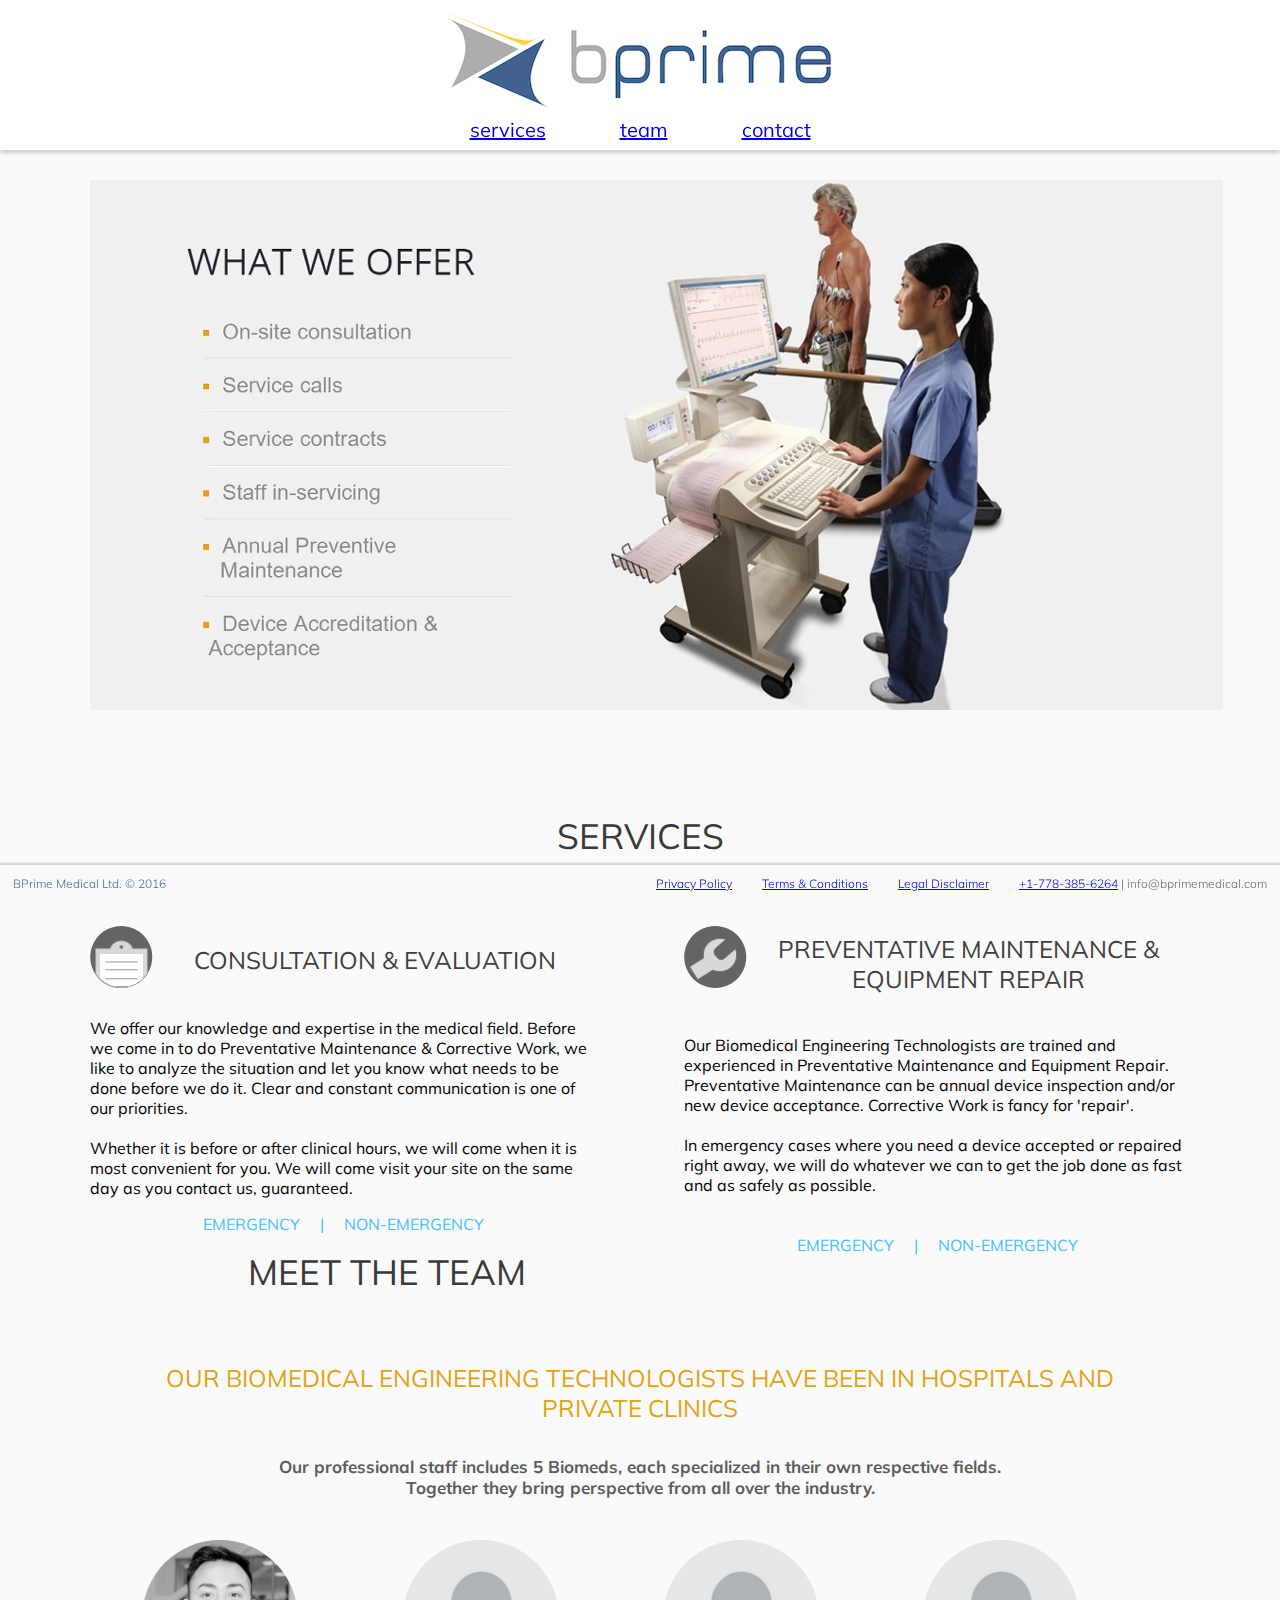
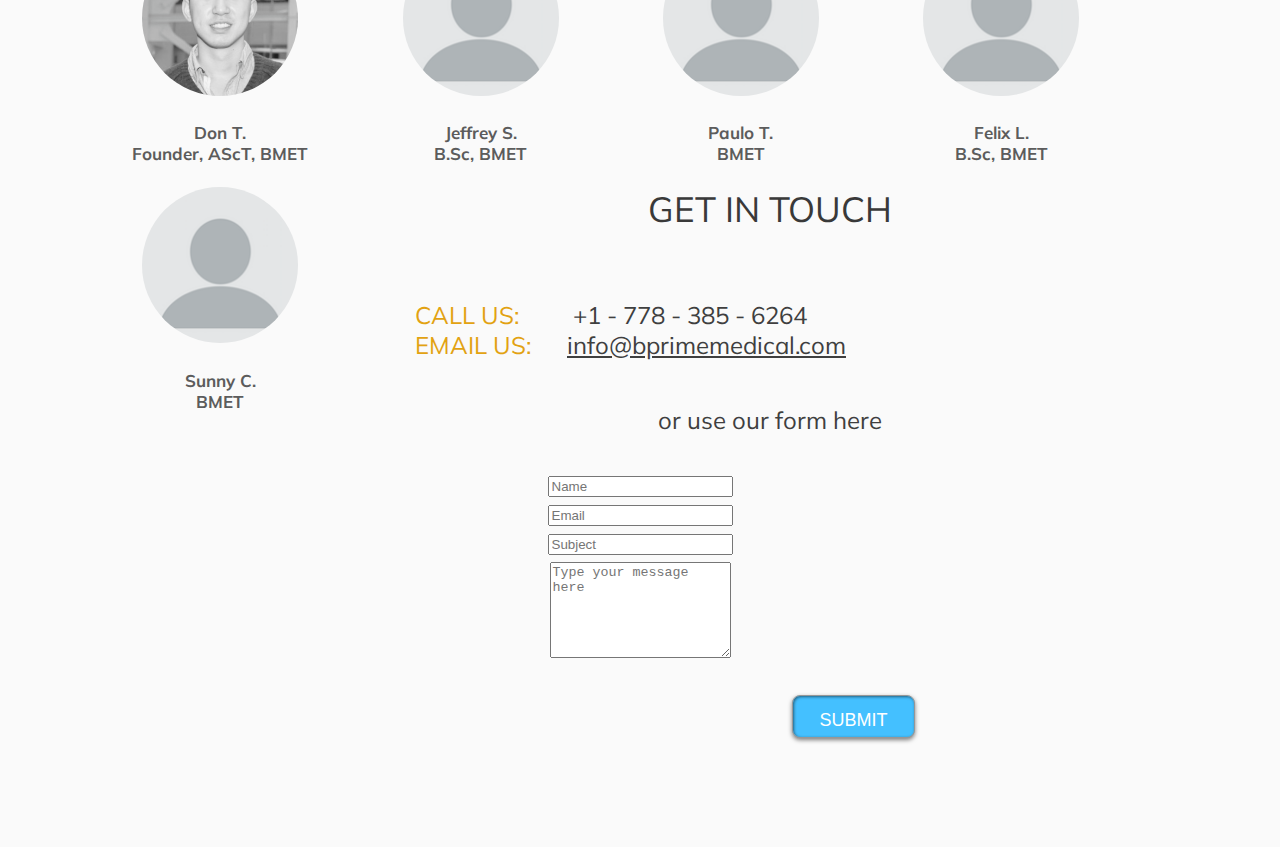
<file: index.html>
<!DOCTYPE html>
<html>

    <head>
        <meta charset="utf-8">
        <title>BPrime Medical</title>
        <meta name="description" content="B Prime Medical Company">
        <meta name="viewport" content="width=568, maximum-scale=1.0">
        <link rel="stylesheet" href="https://maxcdn.bootstrapcdn.com/bootstrap/3.3.6/css/bootstrap.min.css" integrity="sha384-1q8mTJOASx8j1Au+a5WDVnPi2lkFfwwEAa8hDDdjZlpLegxhjVME1fgjWPGmkzs7" crossorigin="anonymous">
        <link rel="stylesheet" type="text/css" href="style.css">
        <link href='https://fonts.googleapis.com/css?family=Muli:400,300' rel='stylesheet' type='text/css'>
        <meta http-equiv="Content-Type" content="text/html; charset=utf-8" />

        <link rel="stylesheet" type="text/css" href="style.css">
        <script src="//ajax.googleapis.com/ajax/libs/jquery/2.2.0/jquery.min.js"></script>
        <script src="scroll.js" type="text/javascript"></script>
        <script>
            $(document).ready( function() {
                $("#load_privacy").on("click", function() {
                    $("#content").load("privacy.html");
                });
            });
            $(document).ready( function() {
                $("#load_tos").on("click", function() {
                    $("#content").load("termsandconditions.html");
                });
            });
            $(document).ready( function() {
                $("#load_legal").on("click", function() {
                    $("#content").load("legal.html");
                });
            });
        </script>
    </head>

    <body class="home-bg">
        <div id=headcontact>
            <p><span class="contact-header-label">Book Now!</span> <a href="tel: 1-778-385-6264">+1-778-385-6264</a> | <a href="mailto:info@bprimemedical.com" class="contact-header-link">info@bprimemedical.com</a></p>
        </div>
        <div id="wrapper">
            <div id="fixed">
                <div id="header">
                    <a href="/"><img src="images/BPrime_logo.png" class="img-responsive center-block" alt="logo"></a>
                </div>
                <div id="navigation">
                    <ul class="links">
                        <li><a href="#services">services</a></li>
                        <li><a href="#team">team</a></li>
                        <li><a href="#contact">contact</a></li>
                    </ul>
                </div>
            </div>
            <div id="content">
                <div id="landing">
                    <img src="images/landing_photo.png" class="img-responsive center-block">
                </div>
                <div id="services">
                    <h1>SERVICES</h1>
                    <div class="container">
                        <div class="col-xs-12 col-md-6 service-block service-block-left">
                            <img src="images/clipboard.svg" class="service-icon" alt="consultation">
                            <h2>CONSULTATION &amp; EVALUATION</h2>
                            <p>We offer our knowledge and expertise in the medical field. Before we come in to do Preventative Maintenance &amp; Corrective Work, we like to analyze the situation and let you know what needs to be done before we do it. Clear and constant communication is one of our priorities.
                                <br /> <br />
                                Whether it is before or after clinical hours, we will come when it is most convenient for you. We will come visit your site on the same day as you contact us, guaranteed.</p>
                            <h3>EMERGENCY &emsp;|&emsp; NON-EMERGENCY</h3>
                        </div>
                        <div class="col-xs-12 col-md-6 service-block service-block-right">
                            <img src="images/screw.svg" class="service-icon" alt="consultation">
                            <h2>PREVENTATIVE MAINTENANCE &amp; EQUIPMENT REPAIR</h2>
                            <p>Our Biomedical Engineering Technologists are trained and experienced in Preventative Maintenance and Equipment Repair. Preventative Maintenance can be annual device inspection and/or new device acceptance. Corrective Work is fancy for 'repair'.
                                <br /> <br />
                                In emergency cases where you need a device accepted or repaired right away, we will do whatever we can to get the job done as fast and as safely as possible.</p>
                            <h3>EMERGENCY &emsp;|&emsp; NON-EMERGENCY</h3> 
                        </div>
                    </div>
                </div>
                <div id="team">
                    <h1>MEET THE TEAM</h1>
                    <div id=subheader>
                        <h2>OUR BIOMEDICAL ENGINEERING TECHNOLOGISTS HAVE BEEN IN HOSPITALS AND PRIVATE CLINICS
                        </h2>
                    </div>
                    <div id="subsubheader">
                        <h4>Our professional staff includes 5 Biomeds, each specialized in their own respective fields. 
                            Together they bring perspective from all over the industry.                     </h4>
                    </div>
                    <div class="container">
                        <div class="row">
                            <div class="col-xs-12 col-sm-6 col-md-4 col-lg-15">
                                <img src="images/emp1.png" class="emp-photos" alt="employee 1">
                                <h4>Don T. <br />Founder, AScT, BMET</h4>
                            </div>
                            <div class="col-xs-12 col-sm-6 col-md-4 col-lg-15">
                                <img src="images/emp2.png" class="emp-photos" alt="employee 2">
                                <h4>Jeffrey S. <br />B.Sc, BMET </h4>
                            </div>
                            <div class="col-xs-12 col-sm-6 col-md-4 col-lg-15">
                                <img src="images/emp3.png" class="emp-photos" alt="employee 3">
                                <h4>Paulo T. <br />BMET </h4>
                            </div>
                            <div class="col-xs-12 col-sm-6 col-md-6 col-lg-15">
                                <img src="images/emp4.png" class="emp-photos" alt="employee 4">
                                <h4>Felix L. <br />B.Sc, BMET </h4>
                            </div>
                            <div class="col-xs-12 col-sm-12 col-md-6 col-lg-15">
                                <img src="images/emp5.png" class="emp-photos" alt="employee 5">
                                <h4>Sunny C. <br />BMET </h4>
                            </div>
                        </div>
                    </div>
                </div>
                <div id="contact">
                    <h1>GET IN TOUCH</h1>
                    <div id="contact-info">
                        <h2><span class="contact-label">CALL US:</span> &emsp;&emsp;<a href="tel: 1-778-385-6264" id="link-no-decoration">+1 - 778 - 385 - 6264</a> <br />
                            <span class="contact-label">EMAIL US:</span> &emsp; <a href="mailto:info@bprimemedical.com">info@bprimemedical.com</a></h2>
                    </div>
                    <h2>or use our form here</h2>
                    <form action="//flipmail.co/api/xI0PW8W7cjC5noCwYWQM" method="post">
                        <div class="form-group">
                            <input type="text" class="form-control" id="InputName" name="name" placeholder="Name" required>
                        </div>
                        <div class="form-group">
                            <input type="email" class="form-control" id="InputEmail" name="email" placeholder="Email" required>
                            <input type="hidden" name="_replyto" value="%email">
                            <input type="hidden" name="_after" value="http://bprimemedical.com/confirmation">
                            <input type="text" name="_honey" value="" style="display:none">
                        </div>
                        <div class="form-group">
                            <input type="text" class="form-control" id="InputSubject" name="_subject" placeholder="Subject" required>
                        </div>
                        <div class="form-group">
                            <textarea class="form-control" rows="6" id="InputMessage" name="message" placeholder="Type your message here" required></textarea >
                        </div>
                        <button type="submit" id="submit-button">SUBMIT</button>
                    </form>
                </div>
            </div>
            <div id="footer">
                <div id="navigation">
                    <!--                    <p>BPrime Medical Ltd. &copy; 2016</p>-->
                    <ul id="copyright">
                        <li>BPrime Medical Ltd. &copy; 2016</li>
                    </ul>
                    <ul>
                        <li><a href="#" id="load_privacy">Privacy Policy</a></li>
                        <li><a href="#" id ="load_tos">Terms &amp; Conditions</a></li>
                        <li><a href="#" id ="load_legal">Legal Disclaimer</a></li>
                        <li><a href="tel: 1-778-385-6264">+1-778-385-6264</a> | <a href="mailto:info@bprimemedical.com" class="contact-header-link">info@bprimemedical.com</a></li>
                    </ul>
                </div>
                <p></p>
            </div>
        </div>
    </body>
</html>
</file>
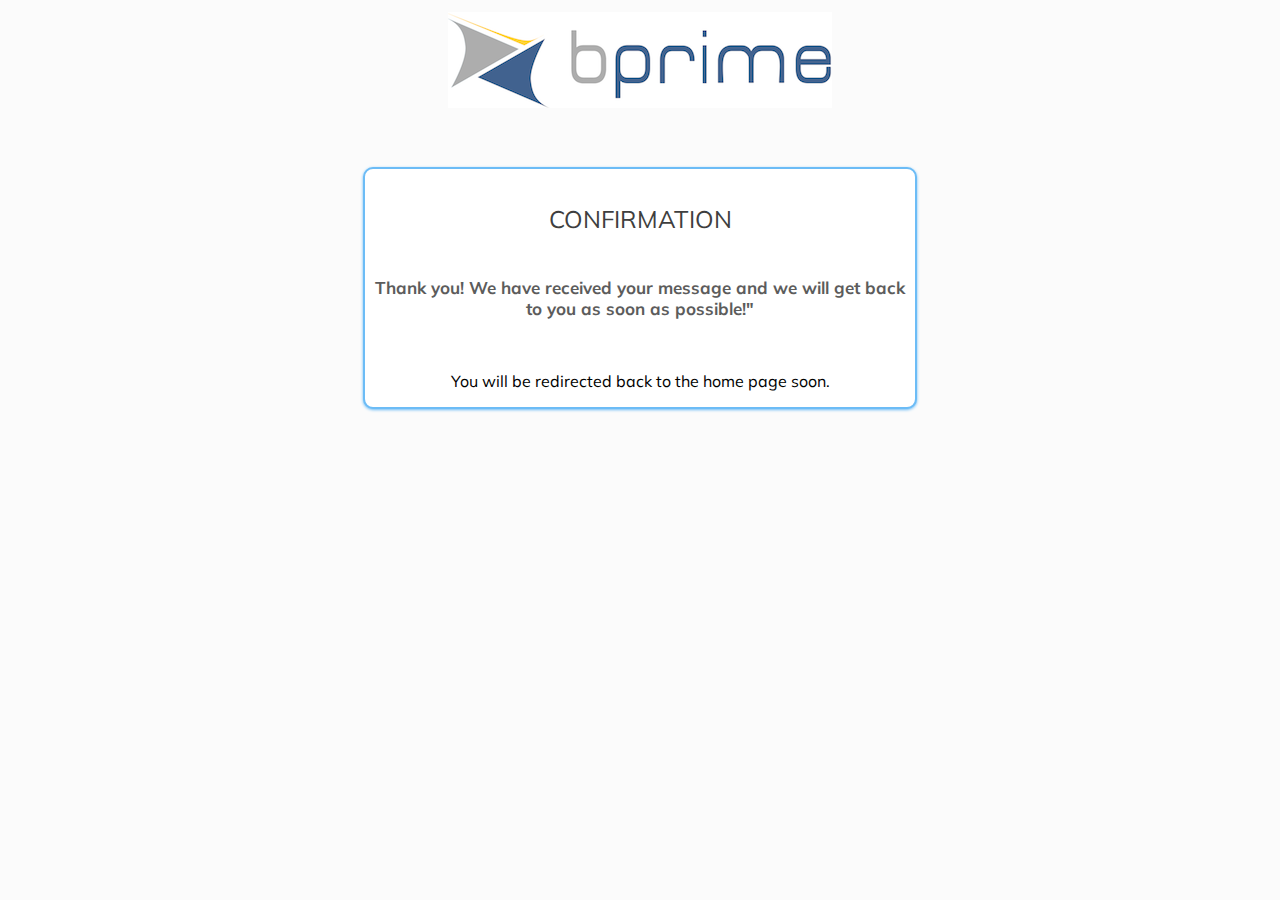
<file: confirmation.html>
<!DOCTYPE html>
<html>
    
    <head>
        <meta charset="utf-8">
        <title>Confirmation - BPrime Medical</title>
        <meta name="description" content="B Prime Medical Company">
        <link rel="stylesheet" href="https://maxcdn.bootstrapcdn.com/bootstrap/3.3.6/css/bootstrap.min.css" integrity="sha384-1q8mTJOASx8j1Au+a5WDVnPi2lkFfwwEAa8hDDdjZlpLegxhjVME1fgjWPGmkzs7" crossorigin="anonymous">
        <link rel="stylesheet" type="text/css" href="style.css">
        <link rel="stylesheet" type="text/css" href="styleconfirm.css">
        <link href='https://fonts.googleapis.com/css?family=Muli:400,300' rel='stylesheet' type='text/css'>
        <meta http-equiv="Content-Type" content="text/html; charset=utf-8" />
        <meta http-equiv="refresh" content="7;url=/" />
    </head>
    <body class="confirmation-bg">
        <div id="wrapper">
            <div id="header">
                <a href="/"><img src="images/BPrime_logo.png" class="img-responsive center-block" alt="logo"></a>
            </div>
            <div id="confirmation">
               <h2>CONFIRMATION</h2>
                <h4>Thank you! We have received your message and we will get back to you as soon as possible!"</h4> 
                <p>You will be redirected back to the home page soon.</p>
            </div>
        </div>
    </body>
    
</html>
</file>
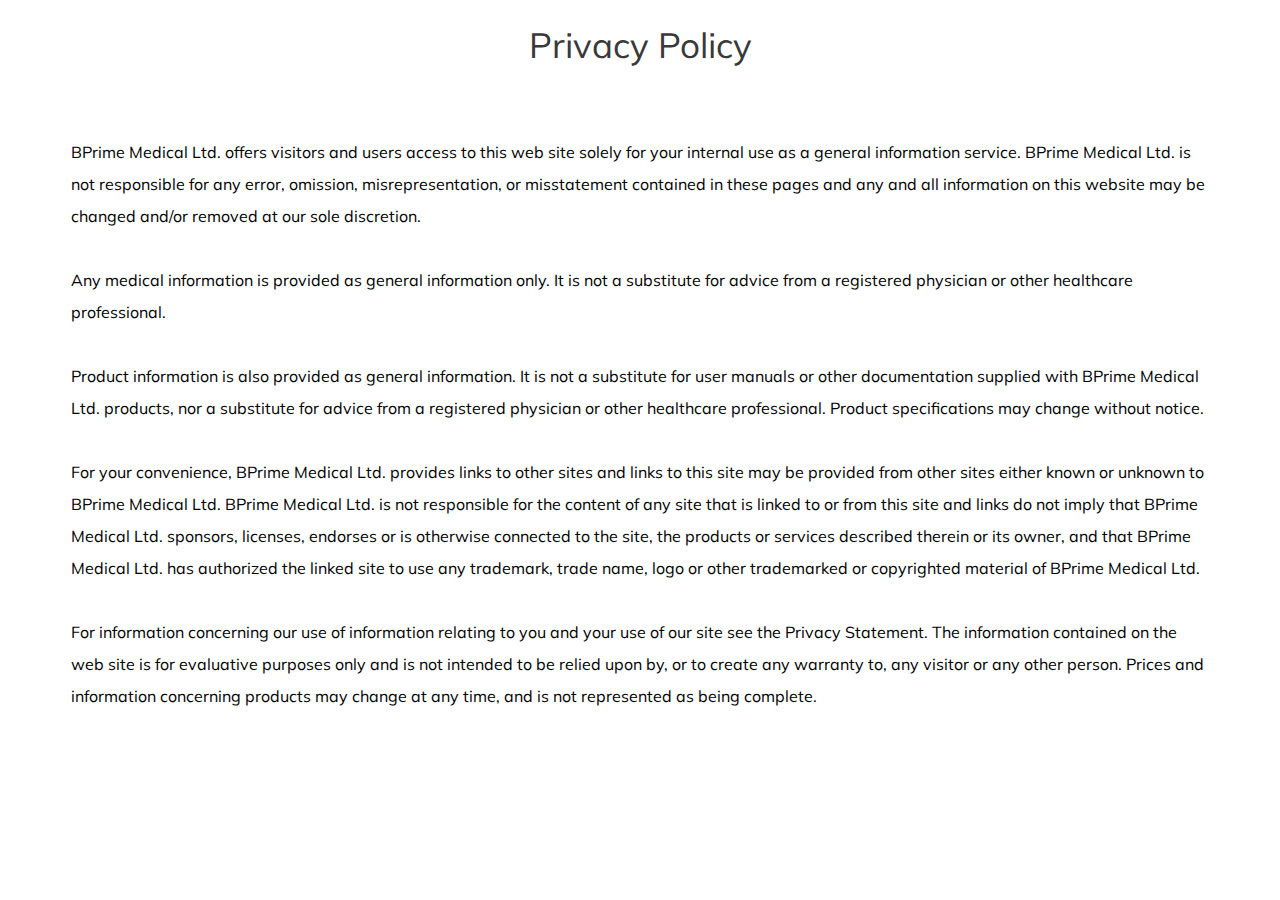
<file: legal.html>
<!DOCTYPE html>
<html>
    <head>
        <link rel="stylesheet" type="text/css" href="style.css">
        <link href='https://fonts.googleapis.com/css?family=Muli:400,300' rel='stylesheet' type='text/css'>
    </head>
    <body id="document">
        <h1>Privacy Policy</h1>

        <p id="fine">BPrime Medical Ltd. offers visitors and users access to this web site solely for your internal use as a general information service. BPrime Medical Ltd. is not responsible for any error, omission, misrepresentation, or misstatement contained in these pages and any and all information on this website may be changed and/or removed at our sole discretion.
            <br /><br />
            Any medical information is provided as general information only. It is not a substitute for advice from a registered physician or other healthcare professional.
            <br /><br />
            Product information is also provided as general information. It is not a substitute for user manuals or other documentation supplied with BPrime Medical Ltd. products, nor a substitute for advice from a registered physician or other healthcare professional. Product specifications may change without notice.
            <br /><br />
            For your convenience, BPrime Medical Ltd. provides links to other sites and links to this site may be provided from other sites either known or unknown to BPrime Medical Ltd. BPrime Medical Ltd. is not responsible for the content of any site that is linked to or from this site and links do not imply that BPrime Medical Ltd. sponsors, licenses, endorses or is otherwise connected to the site, the products or services described therein or its owner, and that BPrime Medical Ltd. has authorized the linked site to use any trademark, trade name, logo or other trademarked or copyrighted material of BPrime Medical Ltd.
            <br /><br />
            For information concerning our use of information relating to you and your use of our site see the Privacy Statement. The information contained on the web site is for evaluative purposes only and is not intended to be relied upon by, or to create any warranty to, any visitor or any other person. Prices and information concerning products may change at any time, and is not represented as being complete. 
        </p>
    </body>
</html>
</file>
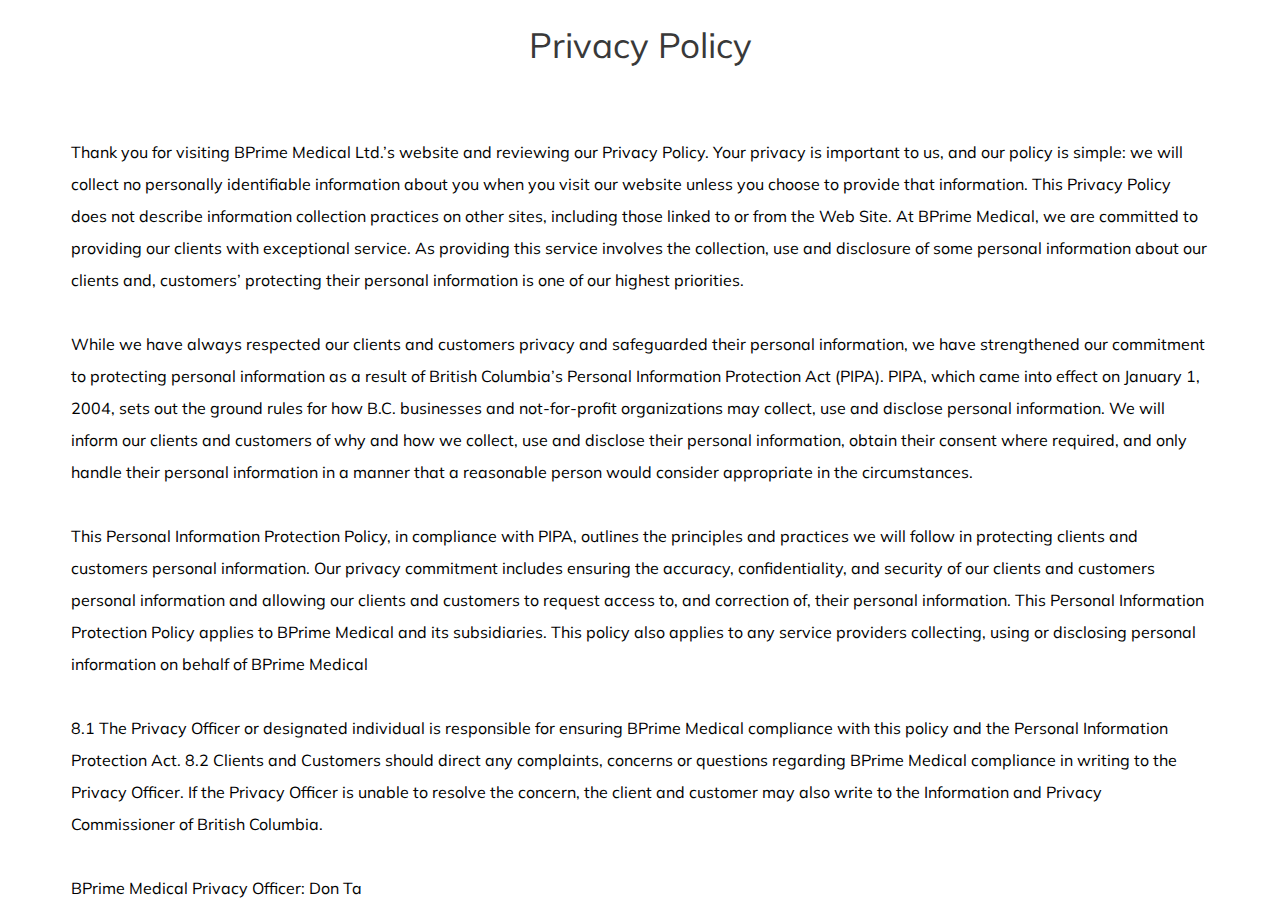
<file: privacy.html>
<!DOCTYPE html>
<html>
    <head>
        <link rel="stylesheet" type="text/css" href="style.css">
        <link href='https://fonts.googleapis.com/css?family=Muli:400,300' rel='stylesheet' type='text/css'>
    </head>
    <body id="document">
        <h1>Privacy Policy</h1>

        <p id="fine">Thank you for visiting BPrime Medical Ltd.’s website and reviewing our Privacy Policy. Your privacy is important to us, and our policy is simple: we will collect no personally identifiable information about you when you visit our website unless you choose to provide that information. This Privacy Policy does not describe information collection practices on other sites, including those linked to or from the Web Site.

            At BPrime Medical, we are committed to providing our clients with exceptional service. As providing this service involves the collection, use and disclosure of some personal information about our clients and, customers’ protecting their personal information is one of our highest priorities.
            <br /><br />
            While we have always respected our clients and customers privacy and safeguarded their personal information, we have strengthened our commitment to protecting personal information as a result of British Columbia’s Personal Information Protection Act (PIPA). PIPA, which came into effect on January 1, 2004, sets out the ground rules for how B.C. businesses and not-for-profit organizations may collect, use and disclose personal information. We will inform our clients and customers of why and how we collect, use and disclose their personal information, obtain their consent where required, and only handle their personal information in a manner that a reasonable person would consider appropriate in the circumstances.
            <br /><br />
            This Personal Information Protection Policy, in compliance with PIPA, outlines the principles and practices we will follow in protecting clients and customers personal information. Our privacy commitment includes ensuring the accuracy, confidentiality, and security of our clients and customers personal information and allowing our clients and customers to request access to, and correction of, their personal information.

            This Personal Information Protection Policy applies to BPrime Medical and its subsidiaries. This policy also applies to any service providers collecting, using or disclosing personal information on behalf of BPrime Medical
            <br /><br />
            8.1 The Privacy Officer or designated individual is responsible for ensuring BPrime Medical compliance with this policy and the Personal Information Protection Act. 

            8.2 Clients and Customers should direct any complaints, concerns or questions regarding BPrime Medical compliance in writing to the Privacy Officer. If the Privacy Officer is unable to resolve the concern, the client and customer may also write to the Information and Privacy Commissioner of British Columbia. 
            <br /><br />
            BPrime Medical Privacy Officer: Don Ta
        </p>
    </body>
</html>
</file>
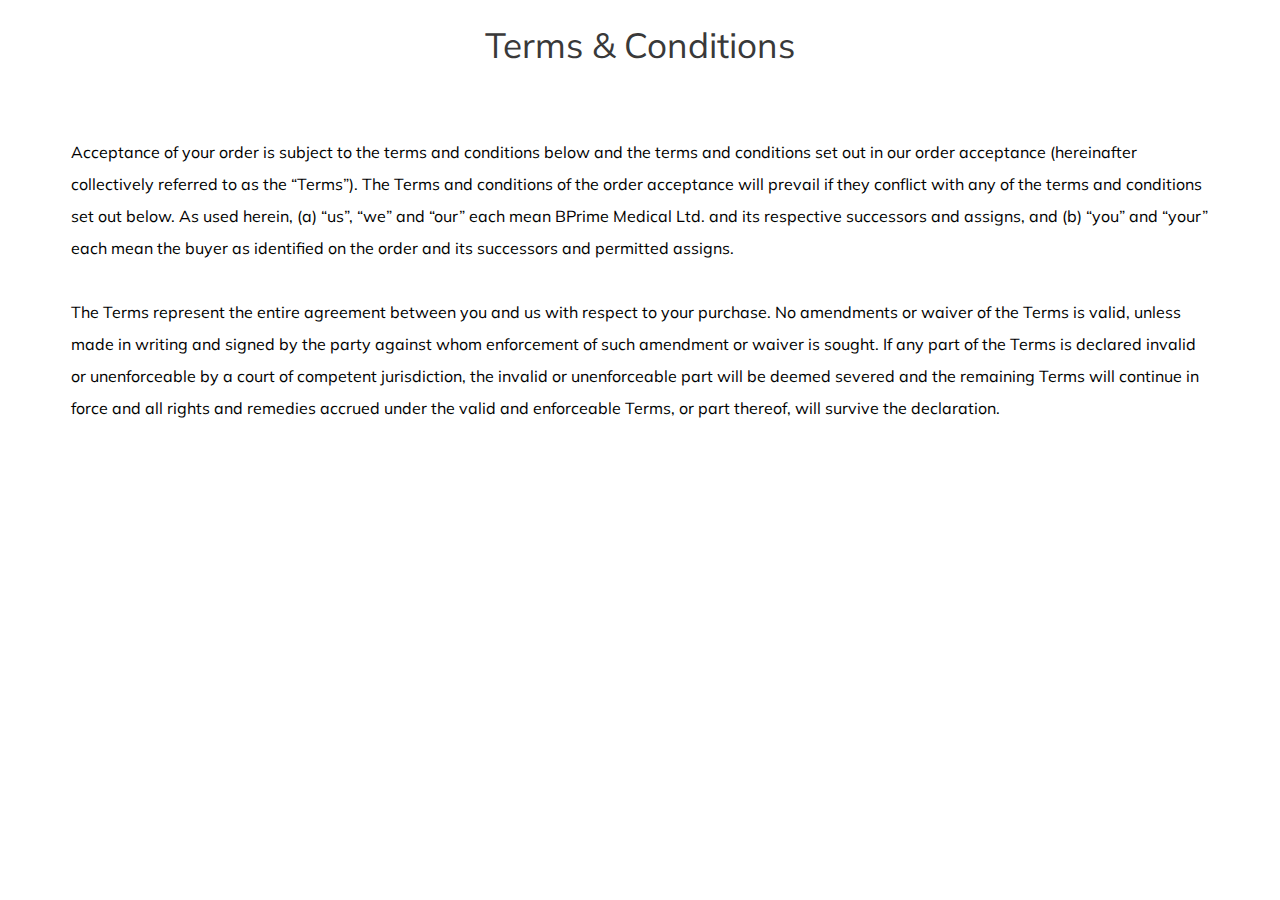
<file: termsandconditions.html>
<!DOCTYPE html>
<html>
    <head>
        <link rel="stylesheet" type="text/css" href="style.css">
        <link href='https://fonts.googleapis.com/css?family=Muli:400,300' rel='stylesheet' type='text/css'>
    </head>
    <body>
        <h1>Terms &amp; Conditions</h1>

        <p id="fine">Acceptance of your order is subject to the terms and conditions below and the terms and conditions set out in our order acceptance (hereinafter collectively referred to as the “Terms”). The Terms and conditions of the order acceptance will prevail if they conflict with any of the terms and conditions set out below. As used herein, (a) “us”, “we” and “our” each mean BPrime Medical Ltd. and its respective successors and assigns, and (b) “you” and “your” each mean the buyer as identified on the order and its successors and permitted assigns.
            <br /><br />
            The Terms represent the entire agreement between you and us with respect to your purchase. No amendments or waiver of the Terms is valid, unless made in writing and signed by the party against whom enforcement of such amendment or waiver is sought. If any part of the Terms is declared invalid or unenforceable by a court of competent jurisdiction, the invalid or unenforceable part will be deemed severed and the remaining Terms will continue in force and all rights and remedies accrued under the valid and enforceable Terms, or part thereof, will survive the declaration. 

        </p>
    </body>
</html>
</file>
<file: style.css>
body {
    font-family: Muli;
    text-align: center;
    overflow-y: scroll;
}
.home-bg {
    background-color: #FAFAFA;
}
.confirmation-bg {
    background-color: #FBFBFB;
}
#fixed {
    position: fixed;
    top: 0;
    left: 0;
    width: 100%;
    height: 150px;
    z-index: 9999;
    background-color: white;
    
    box-shadow: 0px 3px 4px 0px rgba(0,0,0,0.18);
}

#headcontact {
    margin-top: 10px;
    margin-right: 5px;
    top: 0px;
    right: 0px;
    color: #6D6D6D;
}
.contact-header-label {
    color: #3D5686;
}
.contact-header-link {
    text-decoration: none;
    color: #6D6D6D;
}

#navigation {
    margin-top: 5px;
    margin-bottom: 15px;
}
#navigation ul {
    list-style-type: none;
    margin: 0;
    padding: 0;
}
#navigation li {
    display: inline;
    padding: 10px;
    margin: 0 25px;
    font-weight: 400;
    font-size: 20px;
    color: #456F98;
    text-decoration: none;
}
#navigation a:focus, a:hover {
    color: #456F98;
}
#wrapper {
    margin-left: auto;
    margin-right: auto;
    padding-bottom: 100px;
}
#header {
    margin-top: 12px;
}
#content {
    margin-top: 180px;
}
h1 {
    text-align: center;
    color: #393939;
    font-size: 35px;
    font-weight: 400;
    line-height: 44px;
    padding-bottom: 45px;
}
h2 {
    font-size: 24px;
    font-weight: 400;
    color: #3F3F3F;
    margin: 0px;
}
h3 {
    font-size: 16px;
    font-weight: 400;
    color: #44C0FF;
}
h4 {
    font-size: 17px;
    color: #5C5C5C;
}
#services {
    margin-top: 100px;
}
#services .service-block p{
    text-align: left;
}
#services .service-block-left {
    padding-left: 0px;
    margin-left: 0px;
    float:left;
}
#services .service-block-right {
    padding-right: 0px;
    margin-right: 0px;
    float: right;
}
#services .service-icon {
    float: left;   
}
#services .container .service-block-left h2{
    margin-top: 19px;
    margin-bottom: 18px;
}
#services .container .service-block-right h2{
    margin-top: 8px;
    margin-bottom: 3px;
}
#services .container .service-block-right h3 {
    margin-top: 40px;   
}
#services .container p {
    padding-top: 25px;
}   
#team {
    margin-top: 100px;   
}
#team #subheader {
    display: inline-block;
}
#team h1 {
    width: 100%;
    margin-left: auto;
    margin-right: auto;
}
#team h2 {
    color: #E2A212;
}
#team .container {
    margin-top: 42px;
}
.emp-photos {
    width: 156px;
    height: 156px;
    border-radius: 50%;
}
.col-lg-15 {
    position: relative;
    min-height: 10x;
    padding-right: 26px;
    padding-left: 26px;
}
#contact {
    margin-top: 100px;
    padding-bottom: 70px;
}
#contact a {
    text-decoration: underline;
    color: #3F3F3F;
}
#contact a:hover {
    color: #337ab7;   
}
#contact .contact-label {
    color: #E2A212;
    font-weight: 400px;
    font-size: 24px;
    padding: 0px;
}
#contact #link-no-decoration {
    text-decoration: none;
}
#contact #contact-info {
    font-size: 24px; 
    text-align: left;
    width: 450px;
    margin-left: auto;
    margin-right: auto;
    margin-bottom: 45px;
}
#contact h2 {
    margin-bottom: 40px;
}
#contact form {
    width: 50%;
    margin-right: auto;
    margin-left: auto;
}
#contact form div {
    margin-bottom: 7px;
}
#contact form button {
    margin-top: 26px;
    float: right;
}
#submit-button {
    color: white;
    width: 123px;
    height: 43px;
    background-color: #44c0ff;
    border: 1px solid #979797;
    border-radius: 8px;
    box-shadow: 0 2px 4px rgba(0, 0, 0, 0.5), inset 1px 1px 3px rgba(0, 0, 0, 0.5);
    font-size: 18px;
    font-weight: 400;
    line-height: 25px;
    padding-top: 10px;
}
button {
    outline: none;
}
#footer {
    position: fixed;
    left: 0px;
    bottom: 0px;
    width: 100%;
    height: 35px;
    line-height: 35px;
    background: #F9F9F9;
    box-shadow: 0px -2px 2px 0px rgba(0,0,0,0.18);
    text-align: right;
}
#footer #navigation li {
    margin: 0 13px;
}
#footer #navigation {
    margin-top: 0px;
}
#footer #navigation ul li {
    font-weight: 300;
    font-size: 12px;
    padding: 5px 0px;
}
#fine {
    margin: 0 auto;
    line-height: 200%;
    text-align: left;
    width: 90%;
}
#copyright {
    text-align: left;
    float: left;
}
@media (max-width: 570px) {
    
    #fixed {
        height: 152px;
    }
    #footer {
        text-align: center;
        height: 45px;
    }
}
@media (max-width: 990px) {
    #services .service-block-right {
        padding-left: 0px;
    }
}
@media (min-width: 768px) and (max-width: 1199px) {
    #services .service-block-left {
        margin-bottom: 60px;
    }
    
    #team .container div {
        margin-bottom: 30px;
    }
    #team #subsubheader {
        margin-top: 30px;
    }
}
@media (min-width: 735px) and (max-width: 990px) {
    #services .container .service-block-right h2 {
        margin-top: 20px;
        margin-bottom: 18px;
    }
}
@media (min-width: 1811px) {
    #headcontact {
        position: fixed;
    }
}
@media (max-width: 1810px) {
    #headcontact {
        position: absolute;
    }
}
@media (min-width: 1200px) {
    #services .service-block {
        width: 46%;
    }
    #services .container {
        margin-left: auto;
        margin-right: auto;
        width: 100%;
    }
    .col-lg-15 {
        width: 20%;
        float: left;
    }
    .container {
        width: 1042px;
    }
    #team #subheader {
        height: 61px;
        width: 960px; 
    }
    #team #subsubheader {
        width: 762px;
        margin-top: 32px;
        margin-left: auto;
        margin-right: auto;
    }
    #wrapper {
        width: 1100px;
        
    }
}
@media only screen and (max-device-width: 360px) and (orientation: portrait) {
    body { font-size: 200%; }
}
@media only screen and (min-device-width: 361px) and (max-device-width: 720px)  and (orientation: portrait) {
    body { font-size: 160%; }
}
</file>
<file: styleconfirm.css>
html {
    background-color: #FBFBFB;
    background-image: none;
}
body, wrapper, header {
    background-color: #FBFBFB;
}
#header {
    margin-bottom: 55px;
}
#confirmation {
    text-align: center;
    width: 50%;
    margin-left: auto;
    margin-right: auto;
    background: #FFFFFF;
    border: 2px solid #6CBCF6;
    box-shadow: 0px 1px 3px 0px #6CBCF6;
    border-radius: 10px;
}
#confirmation h2 {
    padding-top: 35px;
    padding-bottom: 20px;
}
#confirmation h4 {
    padding-bottom: 30px;
}
</file>
